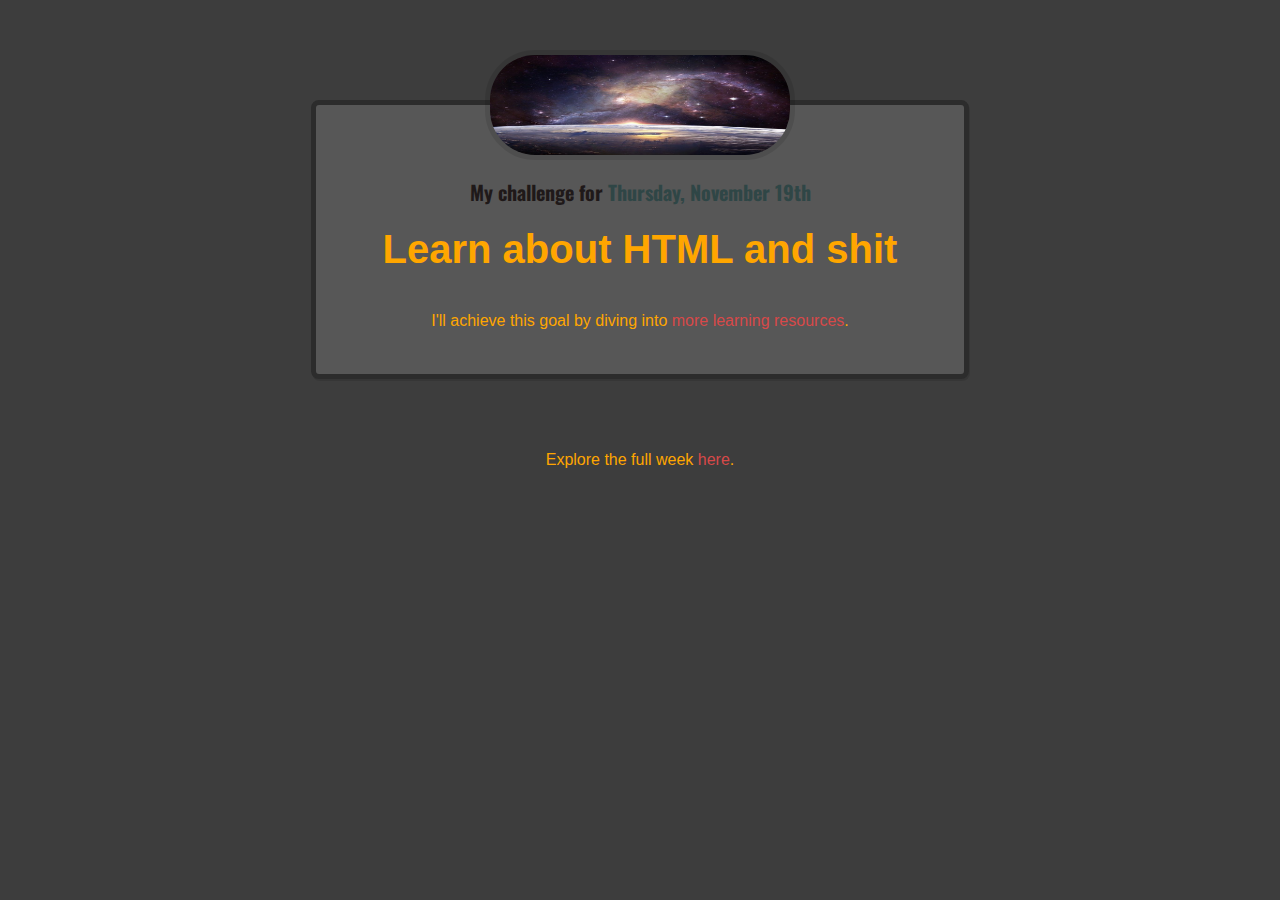
<file: index.html>
<!DOCTYPE html>
<!--This tage tells the browser that we are using HTML 5, the latest version of the language-->
<html lang="en">
  <head>
    <meta charset="UTF-8" />

    <link href="styles/shared.css" rel="stylesheet" />
    <link href="styles/daily-challenge.css" rel="stylesheet" />
    <link rel="preconnect" href="https://fonts.googleapis.com" />
    <link rel="preconnect" href="https://fonts.gstatic.com" crossorigin />
    <link
      href="https://fonts.googleapis.com/css2?family=Fira+Sans&family=Oswald:wght@700&display=swap"
      rel="stylesheet"
    />
    <link
      rel="apple-touch-icon"
      sizes="180x180"
      href="images/favicon_package/apple-touch-icon.png"
    />
    <link
      rel="icon"
      type="image/png"
      sizes="32x32"
      href="images/favicon_package/favicon-32x32.png"
    />
    <link
      rel="icon"
      type="image/png"
      sizes="16x16"
      href="images/favicon_package/favicon-16x16.png"
    />
    <link rel="manifest" href="/site.webmanifest" />
    <link rel="mask-icon" href="/safari-pinned-tab.svg" color="#5bbad5" />
    <meta name="msapplication-TileColor" content="#da532c" />
    <meta name="theme-color" content="#ffffff" />
    <title>WebDev Progress Journal</title>
  </head>

  <body>
    <main>
      <img src="images/earth-from-orbit.jpeg" alt="A trophy" />
      <h1>My challenge for <span>Thursday, November 19th</span></h1>
      <p id="todays-challenge">Learn about HTML and shit</p>
      <p>
        I'll achieve this goal by diving into
        <a href="https://www.google.com">more learning resources</a>.
      </p>
    </main>
    <footer>
      <p>Explore the full week<a href="full-week.html"> here</a>.</p>
    </footer>
  </body>
</html>
</file>
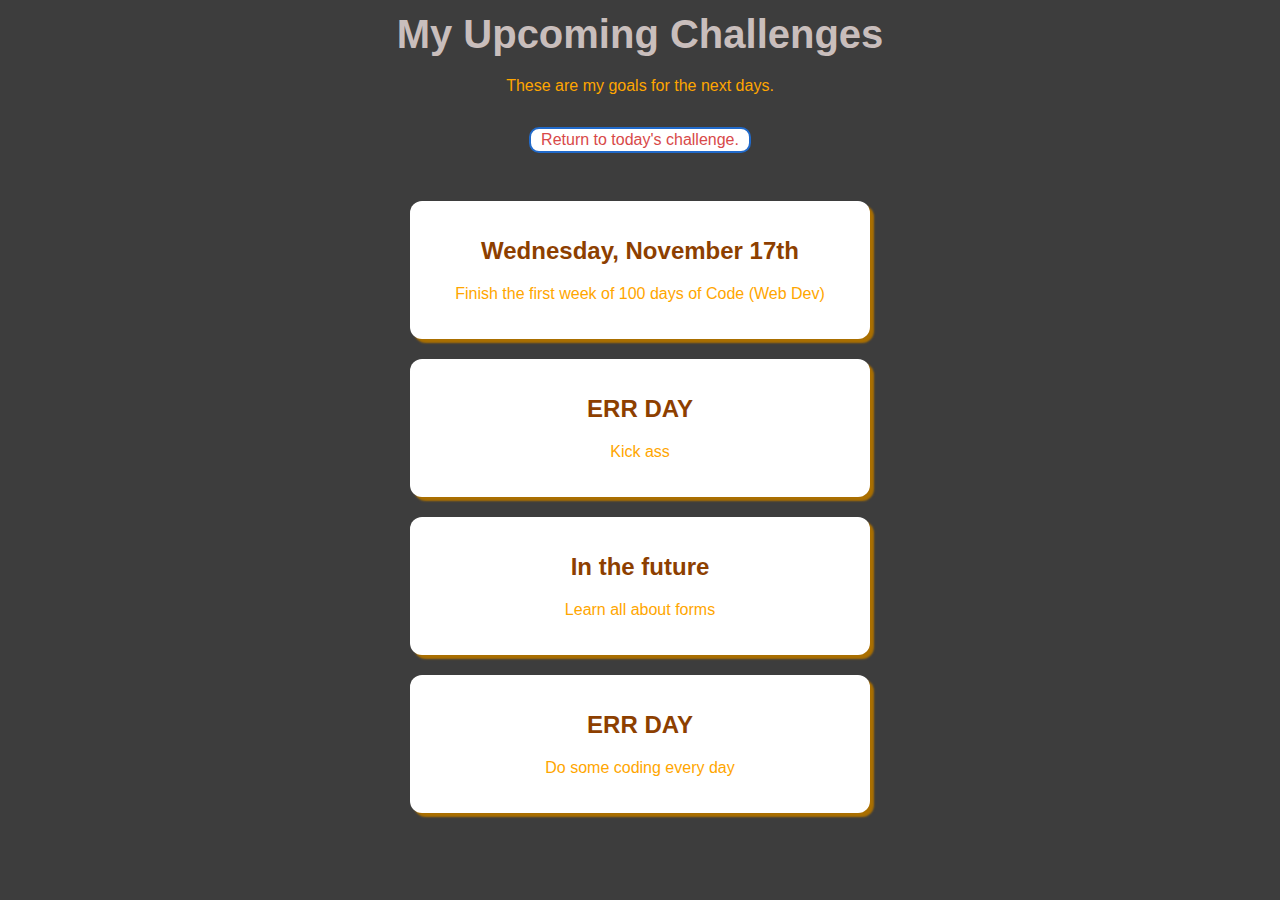
<file: full-week.html>
<!DOCTYPE html>
<html lang="en">
  <head>
    <meta charset="UTF-8" />
    <meta name="viewport" content="width=device-width, initial-scale=1.0" />
    <link href="styles/shared.css" rel="stylesheet" />
    <link href="styles/full-week.css" rel="stylesheet" />
    <link rel="apple-touch-icon" sizes="180x180" href="images/favicon_package/apple-touch-icon.png" />
    <link rel="icon" type="image/png" sizes="32x32" href="images/favicon_package/favicon-32x32.png" />
    <link rel="icon" type="image/png" sizes="16x16" href="images/favicon_package/favicon-16x16.png" />
    <link rel="manifest" href="/site.webmanifest" />
    <link rel="mask-icon" href="/safari-pinned-tab.svg" color="#5bbad5" />
    <meta name="msapplication-TileColor" content="#da532c" />
    <meta name="theme-color" content="#ffffff" />
    <title>My Upcoming Challenges</title>
  </head>
  <body>
    <header>
      <h1>My Upcoming Challenges</h1>
      <p id="page-description">These are my goals for the next days.</p>
      <p><a href="index.html">Return to today's challenge.</a></p>
    </header>
    <main>
      <ol>
        <li>
          <h2>Wednesday, November 17th</h2>
          <p>Finish the first week of 100 days of Code (Web Dev)</p>
        </li>
        <li class="highlight-goal">
          <h2>ERR DAY</h2>
          <p>Kick ass</p>
        </li>
        <li>
          <h2>In the future</h2>
          <p>Learn all about forms</p>
        </li>
        <li>
          <h2>ERR DAY</h2>
          <p>Do some coding every day</p>
        </li>
      </ol>
    </main>
  </body>
</html>
</file>
<file: styles/shared.css>
body {
  text-align: center;
  background-color: rgb(61, 61, 61);
}

h1 {
  font-family: "Oswald", sans-serif; /* Here is a CSS comment */ 
  color: rgb(0, 0, 0);
}

p {
  font-family: "Ariel", sans-serif;
  color: rgb(255, 166, 0);
  margin: 20px;
}

a {
  color: rgb(216, 73, 73);
  text-decoration: none;
}

a:hover {
  text-decoration: underline;
}
</file>
<file: styles/daily-challenge.css>
main {
  width: 600px;
  margin: 100px auto 72px auto;
  background-color: rgb(87, 87, 87);
  padding: 24px;
  border: 5px solid rgb(44, 44, 44);
  border-radius: 8px;
  box-shadow: 1px 2px rgba(0, 0, 0, 0.1);
}

h1 {
  font-size: 20px;
  color: rgba(31, 25, 25);
}

span {
  color: rgb(47, 70, 70);
}
#todays-challenge {
  color: rgb(255, 166, 0);
  font-weight: bold;
  font-size: 40px;
  padding-bottom: 20px;
}

img {
  width: 300px;
  height: 100px;
  border-radius: 50px;
  border: 5px solid rgba(0, 0, 0, 0.1);
  margin-top: -79px;
}
</file>
<file: styles/full-week.css>
header {
    margin-bottom: 4px;
}

h1 {
  font-size: 40px;
  color: rgb(201, 190, 188);
  margin: 12px 0;
}

#page-description {
    margin: 25;
}

/* target all 'p' descendant of header */
/* header p {
  margin-bottom: 0px;
} */

a {
  padding: 2px 10px;
  background-color: rgb(255, 255, 255);
  border-radius: 10px;
  border: 2px solid rgb(33, 106, 202);
  font-size: 15x;
  display: inline-block;
  margin: 12px 0px;
}

/* a:hover {
  background-color: rgb(255, 166, 0);
} */
ol {
  font-family: "Ariel", sans-serif;
  list-style: none;
  color: rgb(170, 111, 0);
  width: 500px;
  margin: 36px auto 0 auto;
  padding: 0;
}

li {
  margin: 20px;
  padding: 16px;
  background-color: rgb(255, 255, 255);
  border-radius: 12px;
  box-shadow: 4px 4px 2px rgb(170, 111, 0);
}

/* Target children of the lists */
li > h2 {
  color: rgb(141, 63, 0);
}

/* li > p {
    color: rgb(71, 29, 22)
} */

/* target a class */
/* .highlight-goal {
  background: rgb(0, 0, 0);
} */
</file>
